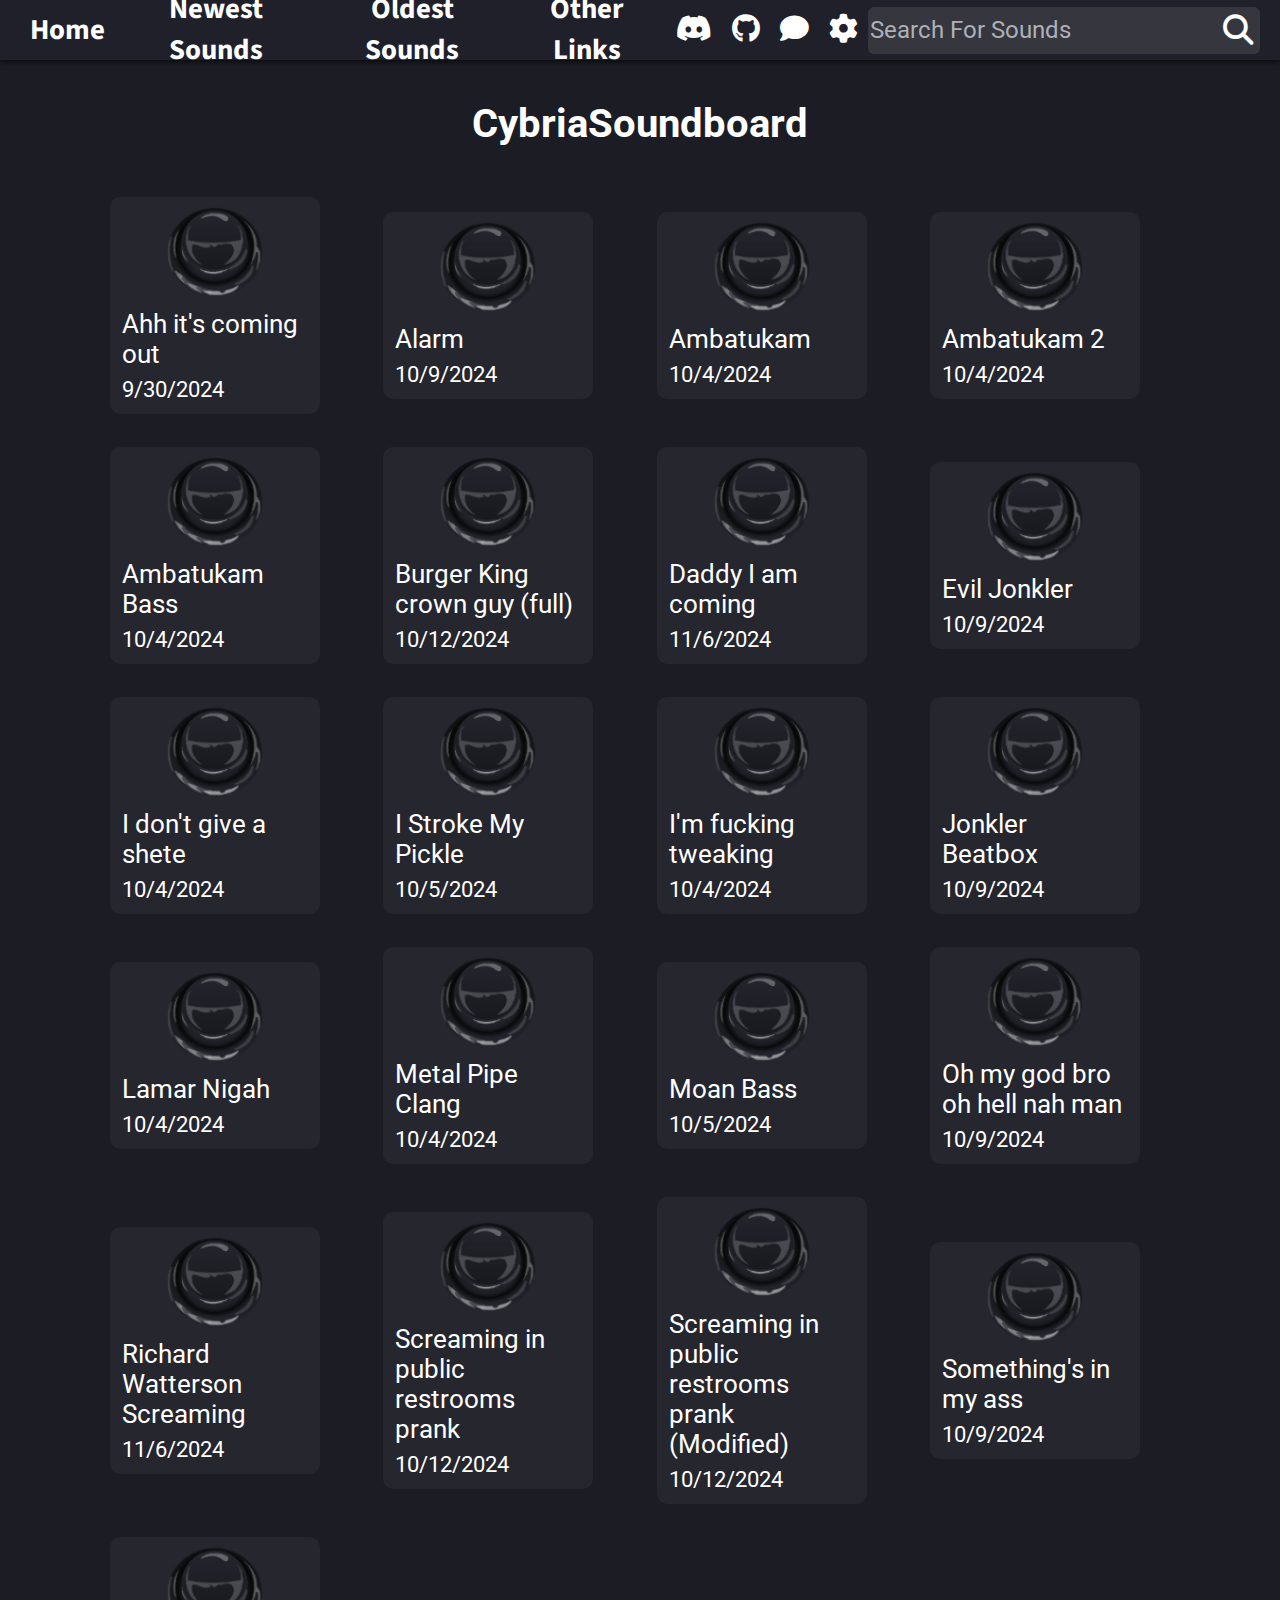
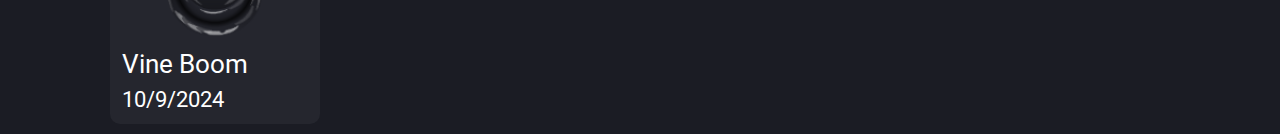
<file: index.html>
<!DOCTYPE html>
<html>

<head>

  <!-- Meta Tags -->
  <meta charset="utf-8">
  <meta name="viewport" content="width=device-width">
  <meta name="description" content="CybriaSoundboard is a fun little site with funny sounds to play">
  <meta name="author" content="CybriaTech">
  <meta name="keywords" content="sounds, sound, soundboard, soundboard unblocked, unblocked soundboard, funny soundboard">

    <!-- Open Graph / Facebook -->
  <meta property="og:type" content="website" />
  <meta property="og:url" content="https://cybriasoundboard.com" />
  <meta property="og:title" content="CybriaSoundboard" />
  <meta property="og:description" content="CybriaSoundboard is a fun little site with funny sounds to play" />
  <meta property="og:image" content="/i/l/opium-orig.png" />

  <!-- Twitter -->
  <meta property="twitter:card" content="summary_large_image" />
  <meta property="twitter:url" content="https://cybriasoundboard.com/" />
  <meta property="twitter:title" content="CybriaSoundboard" />
  <meta property="twitter:description" content="CybriaSoundboard is a fun little site with funny sounds to play" />
  <meta property="twitter:image" content="/i/l/opium-orig.png" />

<!-- Favicons -->
  <link rel="icon" type="image/png" href="/img/page/favi-16x16.png" sizes="16x16">
  <link rel="icon" type="image/png" href="/img/page/favi-32x32.png" sizes="32x32">
  <link rel="apple-touch-icon" href="/i/f/apple-touch-icon.png" sizes="180x180">

<!-- Google tag (gtag.js) -->
<script async src="https://www.googletagmanager.com/gtag/js?id=G-3DN4YMCY54"></script>
<script>
  window.dataLayer = window.dataLayer || [];
  function gtag(){dataLayer.push(arguments);}
  gtag('js', new Date());

  gtag('config', 'G-3DN4YMCY54');
</script>

  <!-- Title -->
  <title>CybriaSoundboards</title>

  <!-- CSS -->
  <link href="/css/style.css" rel="stylesheet" type="text/css" />
  <link href="https://cdnjs.cloudflare.com/ajax/libs/font-awesome/6.4.0/css/all.min.css" rel="stylesheet" type="text/css" />
  <style>
    body {
      opacity: 0;
      transition: opacity 1s ease-in-out;
    }

    body.loaded {
      opacity: 1;
    }
    </style>
</head>
<body>
    <script src="/import/header.js"></script>
  <script src="/import/settings.js"></script>
  <main>
    <p class="main-title">CybriaSoundboard</p>
    <div id="sounds">
    </div>
  </main>
  <script>
    document.addEventListener('DOMContentLoaded', function () {
      document.body.classList.add('loaded');
    });
  </script>
  <script src="/import/sounds.js"></script>
</body>
</html>
</file>
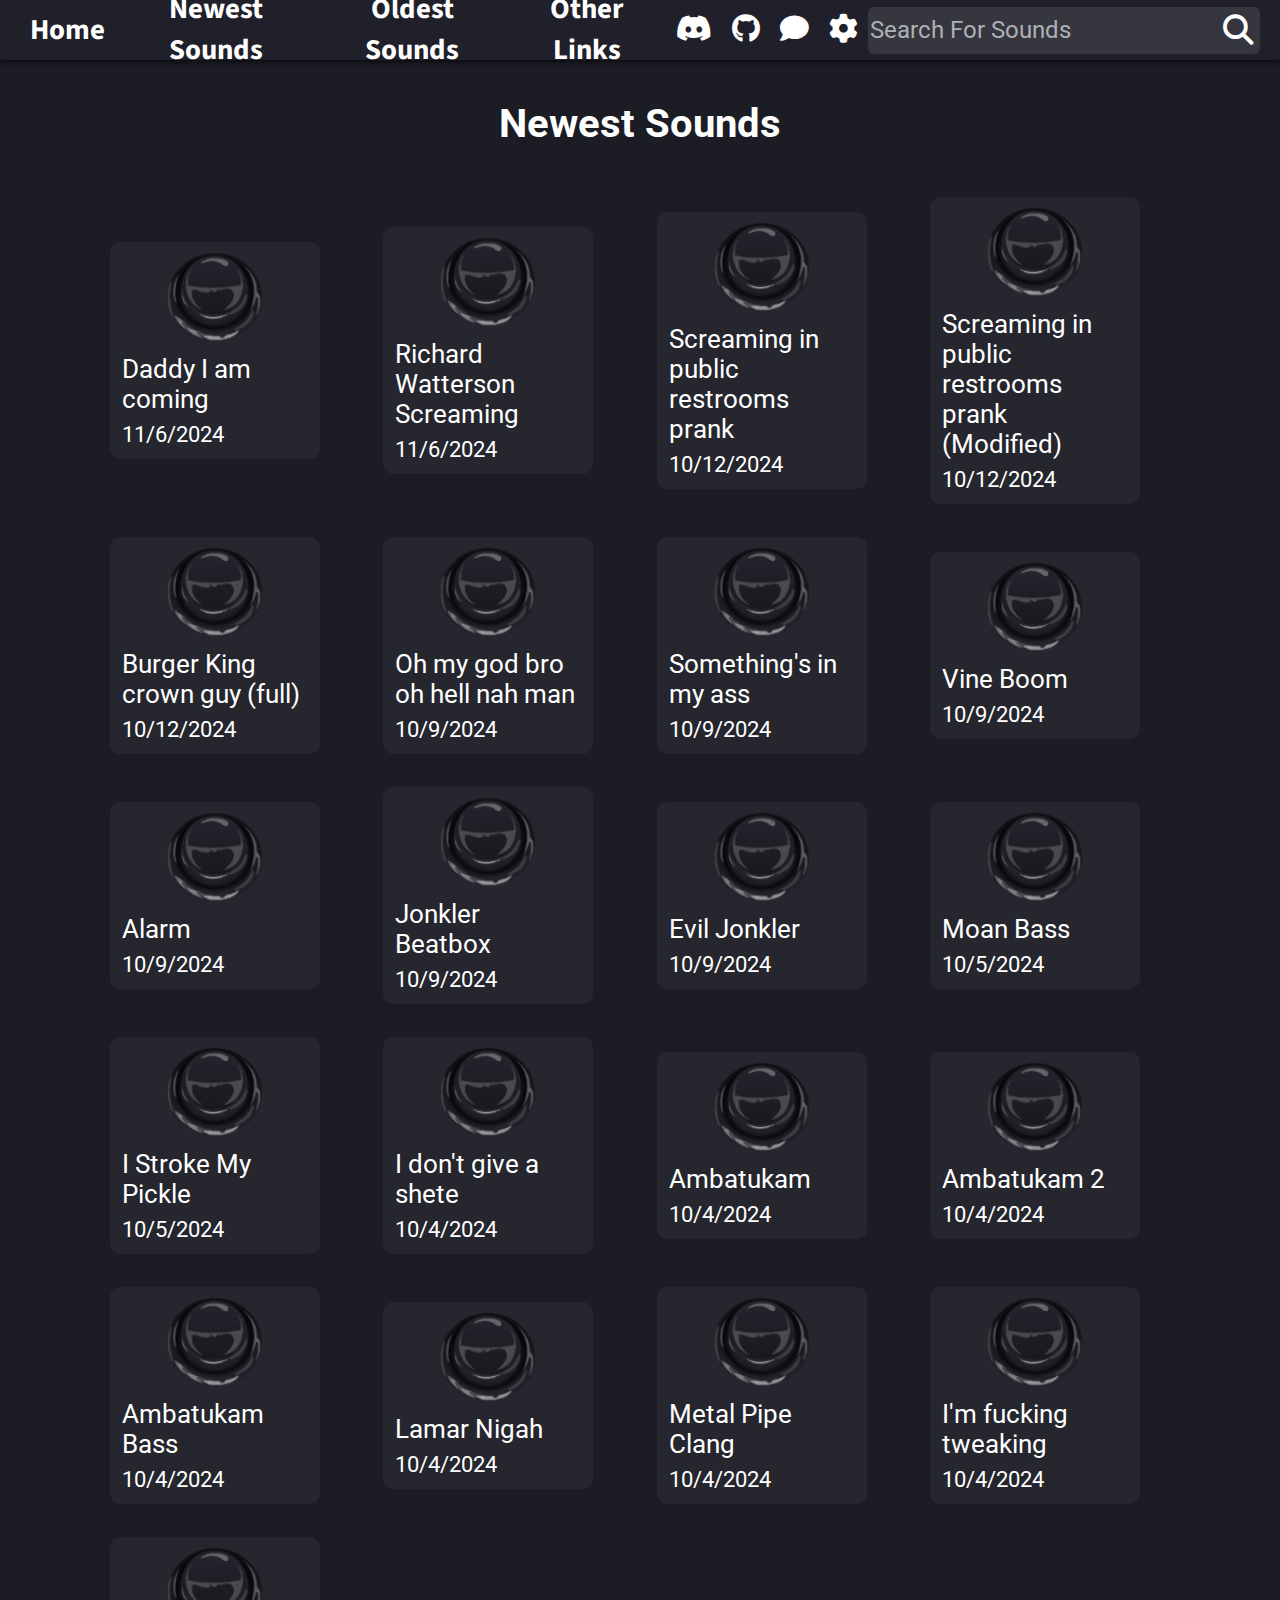
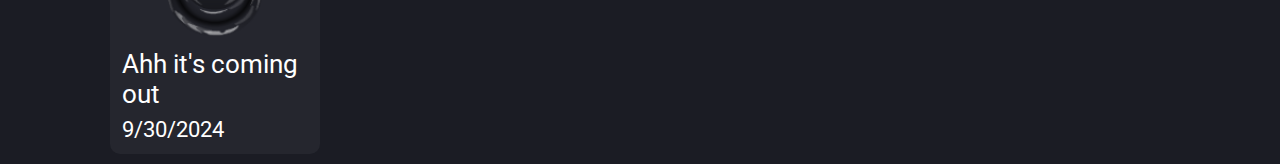
<file: newest.html>
<!DOCTYPE html>
<html>

<head>

  <!-- Meta Tags -->
  <meta charset="utf-8">
  <meta name="viewport" content="width=device-width">
  <meta name="description" content="CybriaSoundboard is a fun little site with funny sounds to play">
  <meta name="author" content="CybriaTech">
  <meta name="keywords" content="sounds, sound, soundboard, soundboard unblocked, unblocked soundboard, funny soundboard">

    <!-- Open Graph / Facebook -->
  <meta property="og:type" content="website" />
  <meta property="og:url" content="https://cybriasoundboard.com" />
  <meta property="og:title" content="CybriaSoundboard" />
  <meta property="og:description" content="CybriaSoundboard is a fun little site with funny sounds to play" />
  <meta property="og:image" content="/i/l/opium-orig.png" />

  <!-- Twitter -->
  <meta property="twitter:card" content="summary_large_image" />
  <meta property="twitter:url" content="https://cybriasoundboard.com/" />
  <meta property="twitter:title" content="CybriaSoundboard" />
  <meta property="twitter:description" content="CybriaSoundboard is a fun little site with funny sounds to play" />
  <meta property="twitter:image" content="/i/l/opium-orig.png" />

<!-- Favicons -->
  <link rel="icon" type="image/png" href="/img/page/favi-16x16.png" sizes="16x16">
  <link rel="icon" type="image/png" href="/img/page/favi-32x32.png" sizes="32x32">
  <link rel="apple-touch-icon" href="/i/f/apple-touch-icon.png" sizes="180x180">

<!-- Google tag (gtag.js) -->
<script async src="https://www.googletagmanager.com/gtag/js?id=G-3DN4YMCY54"></script>
<script>
  window.dataLayer = window.dataLayer || [];
  function gtag(){dataLayer.push(arguments);}
  gtag('js', new Date());

  gtag('config', 'G-3DN4YMCY54');
</script>

  <!-- Title -->
  <title>Newest | CybriaSoundboards</title>

  <!-- CSS -->
  <link href="/css/style.css" rel="stylesheet" type="text/css" />
  <link href="https://cdnjs.cloudflare.com/ajax/libs/font-awesome/6.4.0/css/all.min.css" rel="stylesheet" type="text/css" />
  <style>
    body {
      opacity: 0;
      transition: opacity 1s ease-in-out;
    }

    body.loaded {
      opacity: 1;
    }
    </style>
</head>
<body>
    <script src="/import/header.js"></script>
  <script src="/import/settings.js"></script>
  <main>
    <p class="main-title">Newest Sounds</p>
    <div id="sounds">
    </div>
  </main>
  <script>
    document.addEventListener('DOMContentLoaded', function () {
      document.body.classList.add('loaded');
    });
  </script>
  <script>
function rng() {
    return Math.floor(Math.random() * 10000);
}

function genbtn(sound) {
    const audioid = rng();

    const soundcomponent = document.createElement('div');
    soundcomponent.classList.add('sound');

    const soundbtn = document.createElement('div');
    soundbtn.classList.add('soundbtn');
    soundbtn.setAttribute('onclick', `document.getElementById('${audioid}').play();`);

    const title = document.createElement('p');
    title.classList.add('soundtitle');
    title.textContent = sound.title;

    const release = document.createElement('p');
    release.classList.add('release');
    release.textContent = sound.released;

    const audio = document.createElement('audio');
    audio.classList.add('sound');
    audio.setAttribute('id', audioid);
    audio.setAttribute('src', sound.src);
    audio.setAttribute('preload', 'auto');

    soundcomponent.appendChild(soundbtn);
    soundcomponent.appendChild(title);
    soundcomponent.appendChild(release);
    soundcomponent.appendChild(audio);

    return soundcomponent;
}

fetch('/sounds.json')
    .then(response => response.json())
    .then(sounds => {
        const soundparent = document.getElementById('sounds');
        
        sounds.sort((a, b) => new Date(b.released) - new Date(a.released));

        sounds.forEach(sound => {
            const soundbutton = genbtn(sound);
            soundparent.appendChild(soundbutton);
        });
    })
    .catch(error => console.error('Err:', error));
  </script>
</body>
</html>
</file>
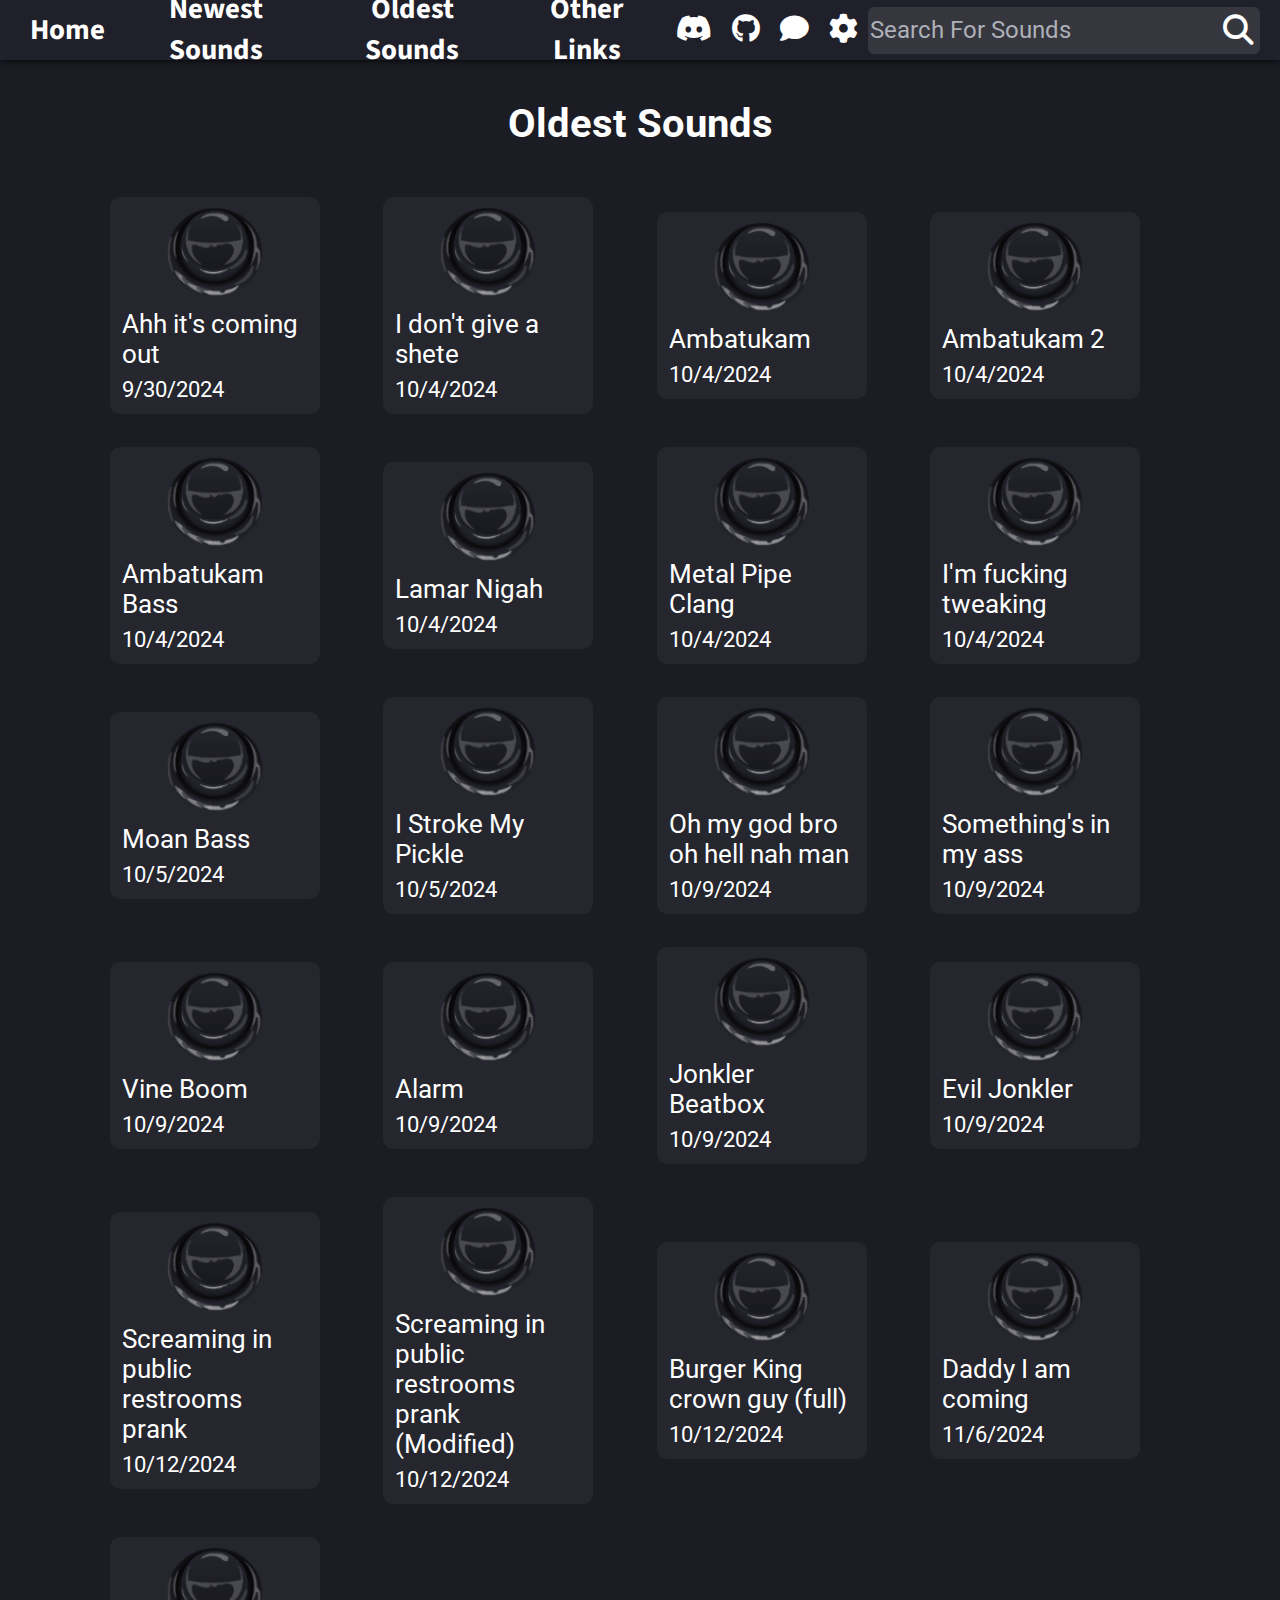
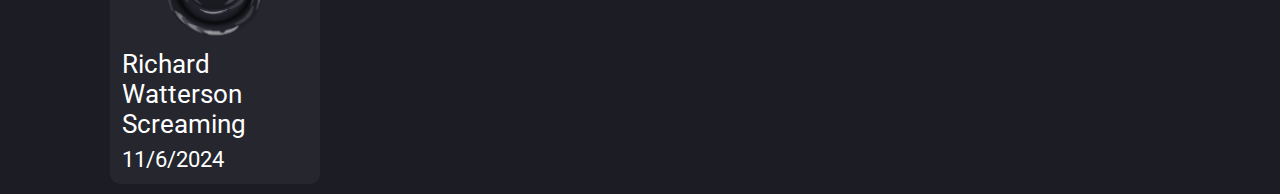
<file: oldest.html>
<!DOCTYPE html>
<html>

<head>

  <!-- Meta Tags -->
  <meta charset="utf-8">
  <meta name="viewport" content="width=device-width">
  <meta name="description" content="CybriaSoundboard is a fun little site with funny sounds to play">
  <meta name="author" content="CybriaTech">
  <meta name="keywords" content="sounds, sound, soundboard, soundboard unblocked, unblocked soundboard, funny soundboard">

    <!-- Open Graph / Facebook -->
  <meta property="og:type" content="website" />
  <meta property="og:url" content="https://cybriasoundboard.com" />
  <meta property="og:title" content="CybriaSoundboard" />
  <meta property="og:description" content="CybriaSoundboard is a fun little site with funny sounds to play" />
  <meta property="og:image" content="/i/l/opium-orig.png" />

  <!-- Twitter -->
  <meta property="twitter:card" content="summary_large_image" />
  <meta property="twitter:url" content="https://cybriasoundboard.com/" />
  <meta property="twitter:title" content="CybriaSoundboard" />
  <meta property="twitter:description" content="CybriaSoundboard is a fun little site with funny sounds to play" />
  <meta property="twitter:image" content="/i/l/opium-orig.png" />

<!-- Favicons -->
  <link rel="icon" type="image/png" href="/img/page/favi-16x16.png" sizes="16x16">
  <link rel="icon" type="image/png" href="/img/page/favi-32x32.png" sizes="32x32">
  <link rel="apple-touch-icon" href="/i/f/apple-touch-icon.png" sizes="180x180">

<!-- Google tag (gtag.js) -->
<script async src="https://www.googletagmanager.com/gtag/js?id=G-3DN4YMCY54"></script>
<script>
  window.dataLayer = window.dataLayer || [];
  function gtag(){dataLayer.push(arguments);}
  gtag('js', new Date());

  gtag('config', 'G-3DN4YMCY54');
</script>

  <!-- Title -->
  <title>Oldest | CybriaSoundboards</title>

  <!-- CSS -->
  <link href="/css/style.css" rel="stylesheet" type="text/css" />
  <link href="https://cdnjs.cloudflare.com/ajax/libs/font-awesome/6.4.0/css/all.min.css" rel="stylesheet" type="text/css" />
  <style>
    body {
      opacity: 0;
      transition: opacity 1s ease-in-out;
    }

    body.loaded {
      opacity: 1;
    }
    </style>
</head>
<body>
    <script src="/import/header.js"></script>
  <script src="/import/settings.js"></script>
  <main>
    <p class="main-title">Oldest Sounds</p>
    <div id="sounds">
    </div>
  </main>
  <script>
    document.addEventListener('DOMContentLoaded', function () {
      document.body.classList.add('loaded');
    });
  </script>
  <script>
function rng() {
    return Math.floor(Math.random() * 10000);
}

function genbtn(sound) {
    const audioid = rng();

    const soundcomponent = document.createElement('div');
    soundcomponent.classList.add('sound');

    const soundbtn = document.createElement('div');
    soundbtn.classList.add('soundbtn');
    soundbtn.setAttribute('onclick', `document.getElementById('${audioid}').play();`);

    const title = document.createElement('p');
    title.classList.add('soundtitle');
    title.textContent = sound.title;

    const release = document.createElement('p');
    release.classList.add('release');
    release.textContent = sound.released;

    const audio = document.createElement('audio');
    audio.classList.add('sound');
    audio.setAttribute('id', audioid);
    audio.setAttribute('src', sound.src);
    audio.setAttribute('preload', 'auto');

    soundcomponent.appendChild(soundbtn);
    soundcomponent.appendChild(title);
    soundcomponent.appendChild(release);
    soundcomponent.appendChild(audio);

    return soundcomponent;
}

function getdates(dateStr) {
    const [month, day, year] = dateStr.split('/');
    return new Date(year, month - 1, day);
}

fetch('/sounds.json')
    .then(response => response.json())
    .then(sounds => {
        const soundparent = document.getElementById('sounds');
        
        sounds.sort((a, b) => getdates(a.released) - getdates(b.released));

        sounds.forEach(sound => {
            const soundbutton = genbtn(sound);
            soundparent.appendChild(soundbutton);
        });
    })
    .catch(error => console.error('Err:', error));
  </script>
</body>
</html>
</file>
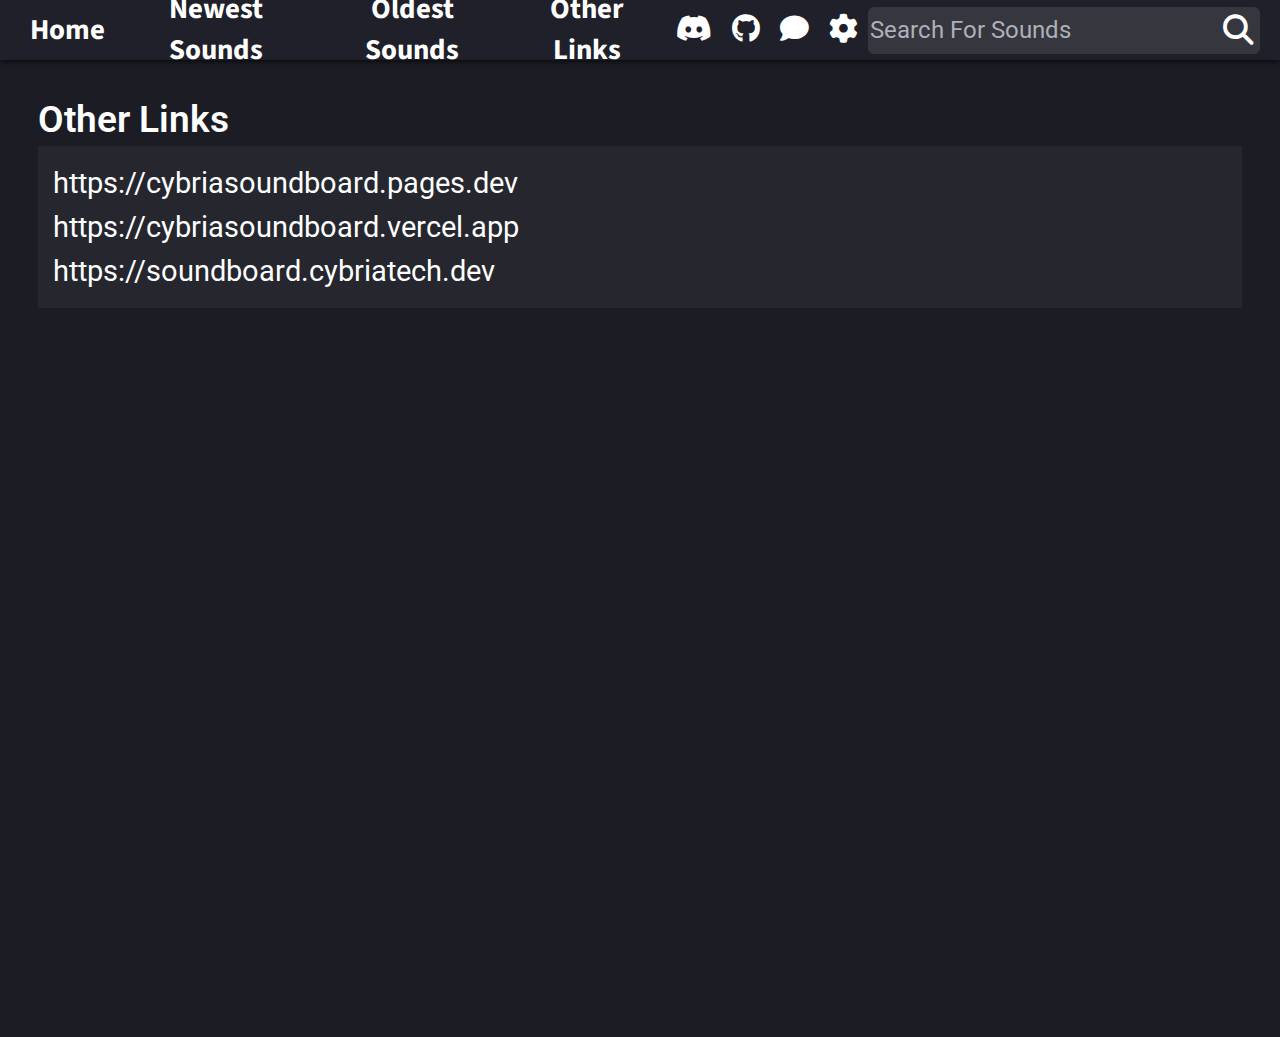
<file: other.html>
<!DOCTYPE html>
<html>

<head>

  <!-- Meta Tags -->
  <meta charset="utf-8">
  <meta name="viewport" content="width=device-width">
  <meta name="description" content="CybriaSoundboard is a fun little site with funny sounds to play">
  <meta name="author" content="CybriaTech">
  <meta name="keywords" content="sounds, sound, soundboard, soundboard unblocked, unblocked soundboard, funny soundboard">

    <!-- Open Graph / Facebook -->
  <meta property="og:type" content="website" />
  <meta property="og:url" content="https://cybriasoundboard.com" />
  <meta property="og:title" content="CybriaSoundboard" />
  <meta property="og:description" content="CybriaSoundboard is a fun little site with funny sounds to play" />
  <meta property="og:image" content="/i/l/opium-orig.png" />

  <!-- Twitter -->
  <meta property="twitter:card" content="summary_large_image" />
  <meta property="twitter:url" content="https://cybriasoundboard.com/" />
  <meta property="twitter:title" content="CybriaSoundboard" />
  <meta property="twitter:description" content="CybriaSoundboard is a fun little site with funny sounds to play" />
  <meta property="twitter:image" content="/i/l/opium-orig.png" />

<!-- Favicons -->
  <link rel="icon" type="image/png" href="/img/page/favi-16x16.png" sizes="16x16">
  <link rel="icon" type="image/png" href="/img/page/favi-32x32.png" sizes="32x32">
  <link rel="apple-touch-icon" href="/i/f/apple-touch-icon.png" sizes="180x180">

<!-- Google tag (gtag.js) -->
<script async src="https://www.googletagmanager.com/gtag/js?id=G-3DN4YMCY54"></script>
<script>
  window.dataLayer = window.dataLayer || [];
  function gtag(){dataLayer.push(arguments);}
  gtag('js', new Date());

  gtag('config', 'G-3DN4YMCY54');
</script>

  <!-- Title -->
  <title>CybriaSoundboards</title>

  <!-- CSS -->
  <link href="/css/style.css" rel="stylesheet" type="text/css" />
  <link href="https://cdnjs.cloudflare.com/ajax/libs/font-awesome/6.4.0/css/all.min.css" rel="stylesheet" type="text/css" />
  <style>
    body {
      opacity: 0;
      transition: opacity 1s ease-in-out;
    }

    body.loaded {
      opacity: 1;
    }
    </style>
</head>
<body>
    <script src="/import/header.js"></script>
  <script src="/import/settings.js"></script>
  <main style="min-height: 100vh; margin: 3%;">
    <p class="main-title" style="text-align: left; color: #fff; font-weight: 600; font-size: 2.3em; margin-bottom: 5px;">Other Links</p>
    <div id="links">
      <a href="https://cybriasoundboard.pages.dev" class="link" target="_blank">https://cybriasoundboard.pages.dev</a>
      <a href="https://cybriasoundboard.vercel.app" class="link" target="_blank">https://cybriasoundboard.vercel.app</a>
      <a href="https://soundboard.cybriatech.dev" class="link" target="_blank">https://soundboard.cybriatech.dev</a>
    </div>
  </main>
  <script>
    document.addEventListener('DOMContentLoaded', function () {
      document.body.classList.add('loaded');
    });
  </script>
  <script src="/import/sounds.js"></script>
</body>
</html>
</file>
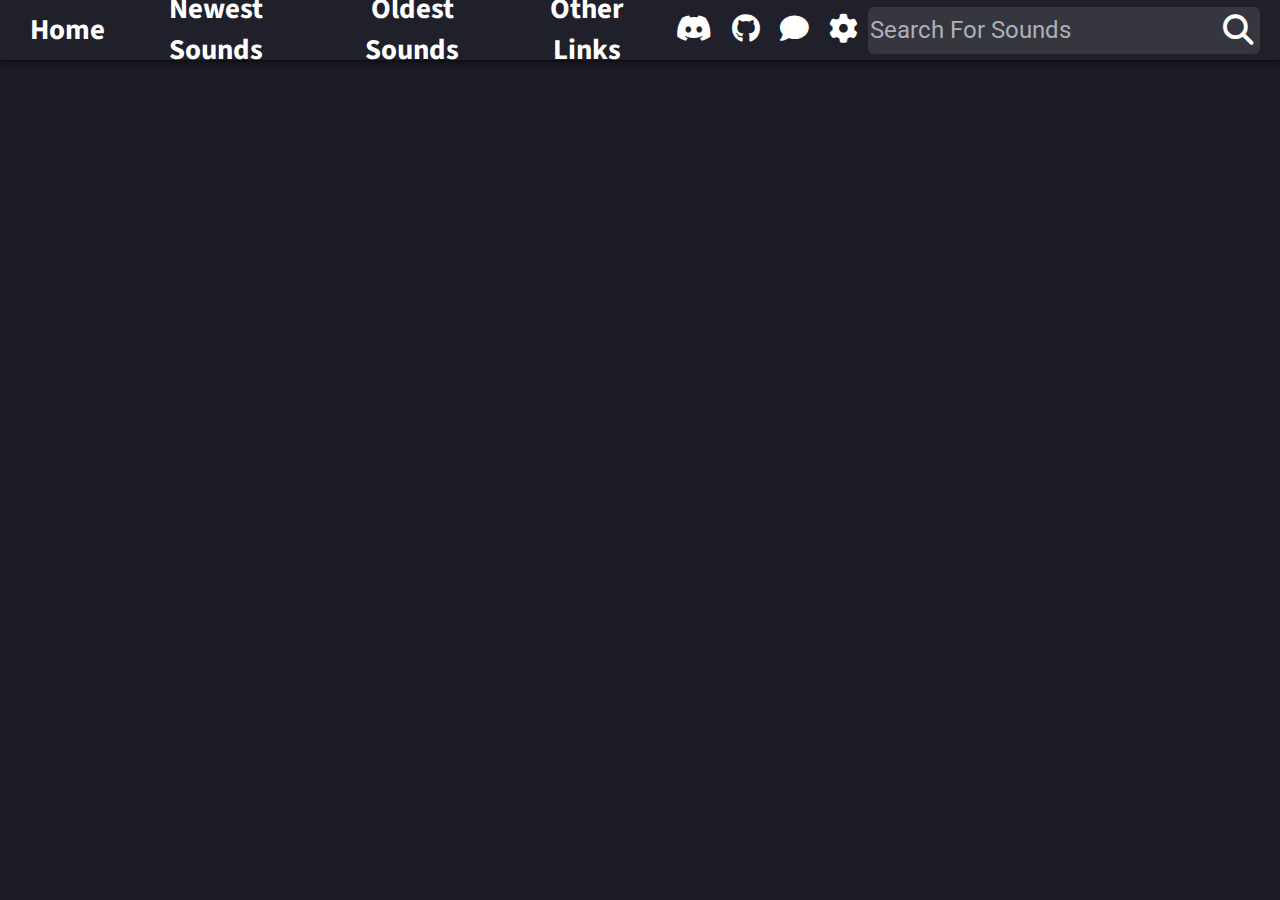
<file: q.html>
<!DOCTYPE html>
<html>

<head>

  <!-- Meta Tags -->
  <meta charset="utf-8">
  <meta name="viewport" content="width=device-width">
  <meta name="description" content="CybriaSoundboard is a fun little site with funny sounds to play">
  <meta name="author" content="CybriaTech">
  <meta name="keywords" content="sounds, sound, soundboard, soundboard unblocked, unblocked soundboard, funny soundboard">

    <!-- Open Graph / Facebook -->
  <meta property="og:type" content="website" />
  <meta property="og:url" content="https://cybriasoundboard.com" />
  <meta property="og:title" content="CybriaSoundboard" />
  <meta property="og:description" content="CybriaSoundboard is a fun little site with funny sounds to play" />
  <meta property="og:image" content="/i/l/opium-orig.png" />

  <!-- Twitter -->
  <meta property="twitter:card" content="summary_large_image" />
  <meta property="twitter:url" content="https://cybriasoundboard.com/" />
  <meta property="twitter:title" content="CybriaSoundboard" />
  <meta property="twitter:description" content="CybriaSoundboard is a fun little site with funny sounds to play" />
  <meta property="twitter:image" content="/i/l/opium-orig.png" />

<!-- Favicons -->
  <link rel="icon" type="image/png" href="/img/page/favi-16x16.png" sizes="16x16">
  <link rel="icon" type="image/png" href="/img/page/favi-32x32.png" sizes="32x32">
  <link rel="apple-touch-icon" href="/i/f/apple-touch-icon.png" sizes="180x180">

<!-- Google tag (gtag.js) -->
<script async src="https://www.googletagmanager.com/gtag/js?id=G-3DN4YMCY54"></script>
<script>
  window.dataLayer = window.dataLayer || [];
  function gtag(){dataLayer.push(arguments);}
  gtag('js', new Date());

  gtag('config', 'G-3DN4YMCY54');
</script>

  <!-- CSS -->
  <link href="/css/style.css" rel="stylesheet" type="text/css" />
  <link href="https://cdnjs.cloudflare.com/ajax/libs/font-awesome/6.4.0/css/all.min.css" rel="stylesheet" type="text/css" />
  <style>
    body {
      opacity: 0;
      transition: opacity 1s ease-in-out;
    }

    body.loaded {
      opacity: 1;
    }
    </style>
</head>
<body>
    <script src="/import/header.js"></script>
  <script src="/import/settings.js"></script>
  <main>
    <p class="main-title"></p>
    <div id="sounds">
    </div>
  </main>
  <script>
    document.addEventListener('DOMContentLoaded', function () {
      document.body.classList.add('loaded');
    });
  </script>
    <script>
        function getparam(param) {
            const urlparams = new URLSearchParams(window.location.search);
            return urlparams.get(param);
        }

        async function showresults(query) {
            const searchresults = document.getElementById('sounds');
            searchresults.innerHTML = '';

            try {
                const response = await fetch('sounds.json');
                const sounds = await response.json();
                const soundparent = document.getElementById('sounds');
                document.querySelector('.main-title').textContent = `Results for "${query}"`;
                document.title = `Results for "${query}" | CybriaSoundboard"`;

                const outputsound = sounds.filter(sound =>
                    sound.title.toLowerCase().includes(query.toLowerCase())
                );

                if (outputsound.length > 0) {
                    outputsound.forEach(sound => {
                    const soundbutton = genbtn(sound);
                    searchresults.appendChild(soundbutton);
                    });
                } else {
                }
            } catch (error) {
                searchresults.textContent = 'None/Error:' + error;
            }
        }

function genbtn(sound) {
    const audioid = rng();
    const soundcomponent = document.createElement('div');
    soundcomponent.classList.add('sound');

    const soundbtn = document.createElement('div');
    soundbtn.classList.add('soundbtn');
    soundbtn.setAttribute('onclick', `document.getElementById('${audioid}').play();`);

    const title = document.createElement('p');
    title.classList.add('soundtitle');
    title.textContent = sound.title;

    const release = document.createElement('p');
    release.classList.add('release');
    release.textContent = sound.released;

    const audio = document.createElement('audio');
    audio.classList.add('sound');
    audio.setAttribute('id', audioid);
    audio.setAttribute('src', sound.src);
    audio.setAttribute('preload', 'auto');

    soundcomponent.appendChild(soundbtn);
    soundcomponent.appendChild(title);
    soundcomponent.appendChild(release);
    soundcomponent.appendChild(audio);

    return soundcomponent;
}

      function rng() {
        return Math.floor(Math.random() * 10000);
      }

        document.addEventListener('DOMContentLoaded', () => {
            const query = getparam('q');
            if (query) {
                showresults(query);
            }
        });
    </script>
</body>
</html>
</file>
<file: css/style.css>
@import url('https://fonts.googleapis.com/css2?family=Source+Sans+Pro:wght@700&display=swap');
@import url('https://fonts.googleapis.com/css2?family=Roboto:wght@400;700&display=swap');

body {
  font-family: 'Roboto', sans-serif;
  background-color: #1B1C24;
  align-items: center;
  color: #fff;
  text-align: center;
  margin: 0;
}

header {
  margin: 0;
  z-index: 999999;
  display: flex;
  align-items: center;
  justify-content: space-between;
  background-color: #1F2029;
  padding: 5px 20px;
  height: 50px;
  box-shadow: 0 0 7px #000;
}

nav {
  z-index: 999999;
  display: flex;
  align-items: center;
  justify-content: flex-start;
}

nav a:hover {
  color: #9f38ee;
}

nav a,
#right a {
  font-size: 1.8em;
  font-family: 'Source Sans Pro', sans-serif;
  margin-left: 10px; 
  margin-right: 10px;
  color: #fff;
  text-decoration: none;
  font-weight: bold;
  cursor: pointer;
  transition: color 0.2s ease;
}

#right a:hover {
  color: #9f38ee;
}

#form-top {
  align-items: center;
  justify-content: space-between;
  position: relative;
  text-align: center;
  display: flex;
}

.search-bar-top {
  color: #ffffff;
  font-size: 1.5em;
  width: 300px;
  height: 45px;
  border-radius: 6px 0 0 6px;
  background-color: #35363E;
  border: none;
  padding-right: 45px;
  font-family: 'Roboto', sans-serif;
}

.search-bar-top::placeholder {
  color: #ADB0B7;
}

.search-bar-top:focus {
  outline: none;
  border-color: transparent;
}

.search-enter-top {
  width: 45px;
  height: 47px;
  background-color: #35363E;
  border: none;
  border-radius: 0 6px 6px 0;
  color: #fff;
  font-weight: bold;
  transition: color 0.2s ease;
  margin-left: 0.5px;
  z-index: 2;
  font-size: 1.9em;
  text-align: center;
  cursor: pointer;
}

.search-enter-top:hover {
  color: #9f38ee;
}

.main-title {
  color: #fff;
  font-size: 2.5em;
  text-align: center;
  font-weight: 700;
}

#sounds {
  margin-right: 100px;
  align-items: center;
  text-align: center;
  z-index: 1;
  margin-left: 100px;
  display: grid;
  grid-template-columns: repeat(auto-fill, minmax(225px, 1fr));
  gap: 13px;
}

.sound {
  z-index: 2;
  padding: 10px;
  width: 200px;
  margin: 10px;
  padding: 5px;
  border: none;
  border-radius: 10px;
  text-align: center;
  background-color: #25262E;
  overflow: hidden;
}

.soundbtn {
  background: url(/img/page/btn.png) no-repeat center center;
  width: 100px;
  height: 100px;
  margin: 0 auto;
  display: block;
  background-size: contain;
  cursor: pointer;
}

.soundbtn:active {
  background: url(/img/page/btn-pressed.png) no-repeat;
}

.soundtitle,
.release {
  margin: 7px;
  text-align: left;
}

.soundtitle { 
  font-size: 1.6em;
}

.release {
  font-size: 1.4em;
}

#settings {
  box-shadow: 0 0 7px #000;
  background-color: #1B1C24;
  border-radius: 12px;
  top: 50%;
  z-index: 9999;
  left: 50%;
  transform: translate(-50%, -50%);
  position: absolute;
  width: 55vw;
  height: 75vh;
  flex-direction: column;
  display: none;
  padding: 10px;
}

#settingsheader {
  position: absolute;
  top: 10px;
  right: 10px;
}

.settingsclose {
  background-color: transparent;
  border: none;
  padding: 10px;
  cursor: pointer;
}

.settingsclose i {
  color: #ff0000;
  font-size: 2.2em;
}

#settingsmain {
  display: flex;
  margin-top: 25px;
  flex-direction: column;
  padding: 20px 0;
}

label {
  font-size: 2em;
  color: #fff;
  font-weight: 600;
  margin-bottom: 10px;
  text-align: center;
}

#volume {
  width: 70%;
  margin: 0 auto 20px auto;
  -webkit-appearance: none;
  appearance: none;
  height: 20px;
  background: #35363E;
  border-radius: 5px;
  outline: none;
  opacity: 0.9;
  transition: opacity 0.3s;
}

#volume:hover {
  opacity: 1;
}

#volume::-webkit-slider-thumb {
  -webkit-appearance: none;
  appearance: none;
  width: 25px;
  height: 25px;
  border-radius: 50%;
  background: #9f38ee;
  cursor: pointer;
  box-shadow: 0 0 5px rgba(0, 0, 0, 0.5);
  transition: background 0.3s ease, box-shadow 0.3s ease;
}

#volume::-webkit-slider-thumb:hover {
  background: #9f38ee;
  box-shadow: 0 0 10px rgba(159, 56, 238, 0.8);
}

#volume::-moz-range-thumb {
  width: 25px;
  height: 25px;
  border-radius: 50%;
  background: #9f38ee;
  cursor: pointer;
  box-shadow: 0 0 5px rgba(159, 56, 238, 0.5);
  transition: background 0.3s ease, box-shadow 0.3s ease;
}

#volume::-moz-range-thumb:hover {
  background: #ff4444;
  box-shadow: 0 0 10px rgba(159, 56, 238, 0.8);
}

.settingsbtn {
  border: none;
  border-radius: 6px;
  color: #fff;
  background-color: #35363E;
  font-size: 1.6em;
  padding: 10px 20px;
  margin-left: 25px;
  margin-right: 25px;
  margin-top: 10px;
  margin-bottom: 10px;
  transition: background 0.3s ease;
  cursor: pointer;
}

.settingsbtn:hover {
  background-color: #50515b;
}

#links {
  display: flex;
  flex-direction: column;
  background-color: #25262E;
  height: 100%;
  text-align: left;
  padding: 15px;
}

.link {
  text-decoration: none;
  color: #fff;
  border-radius: 16px;
  margin-top: 5px;
  margin-bottom: 5px;
  transition: color 0.3s ease;
  font-size: 1.8em;
}

.link:hover {
  color: #9f38ee;
}
</file>
